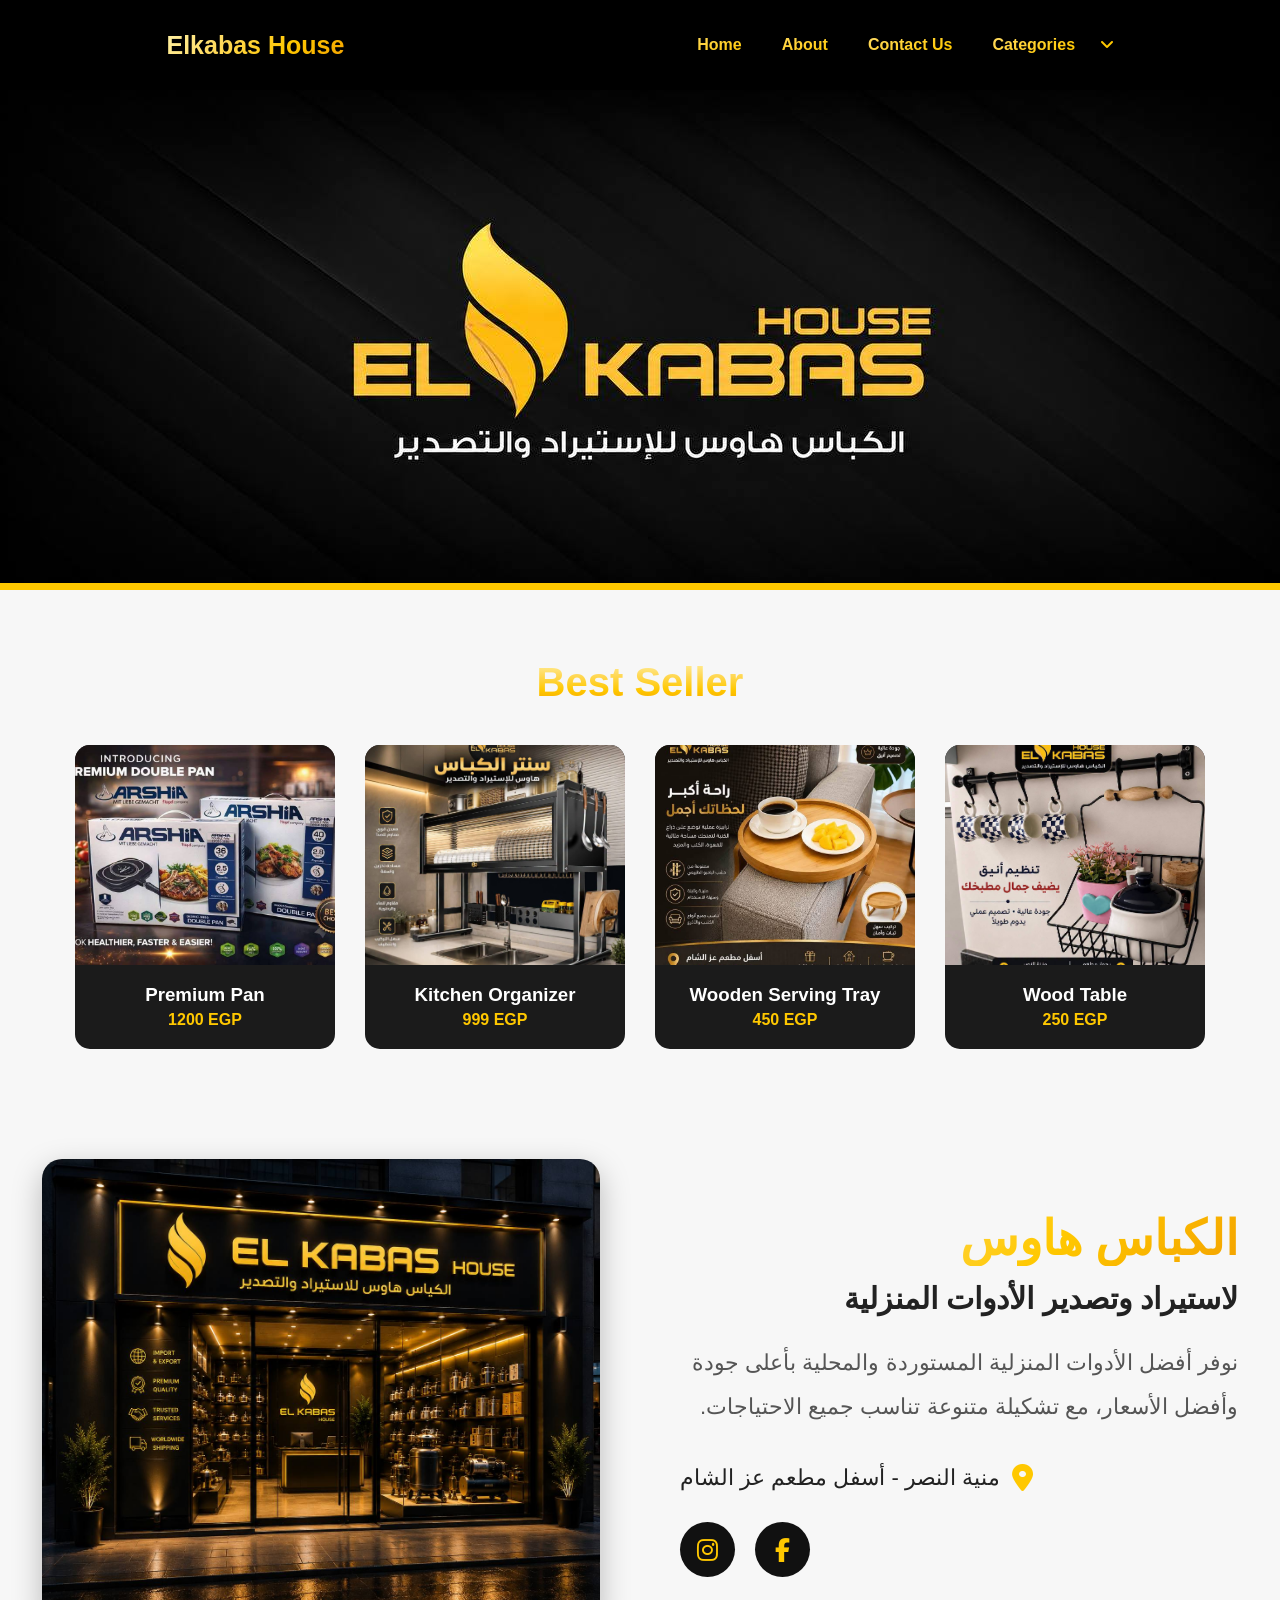
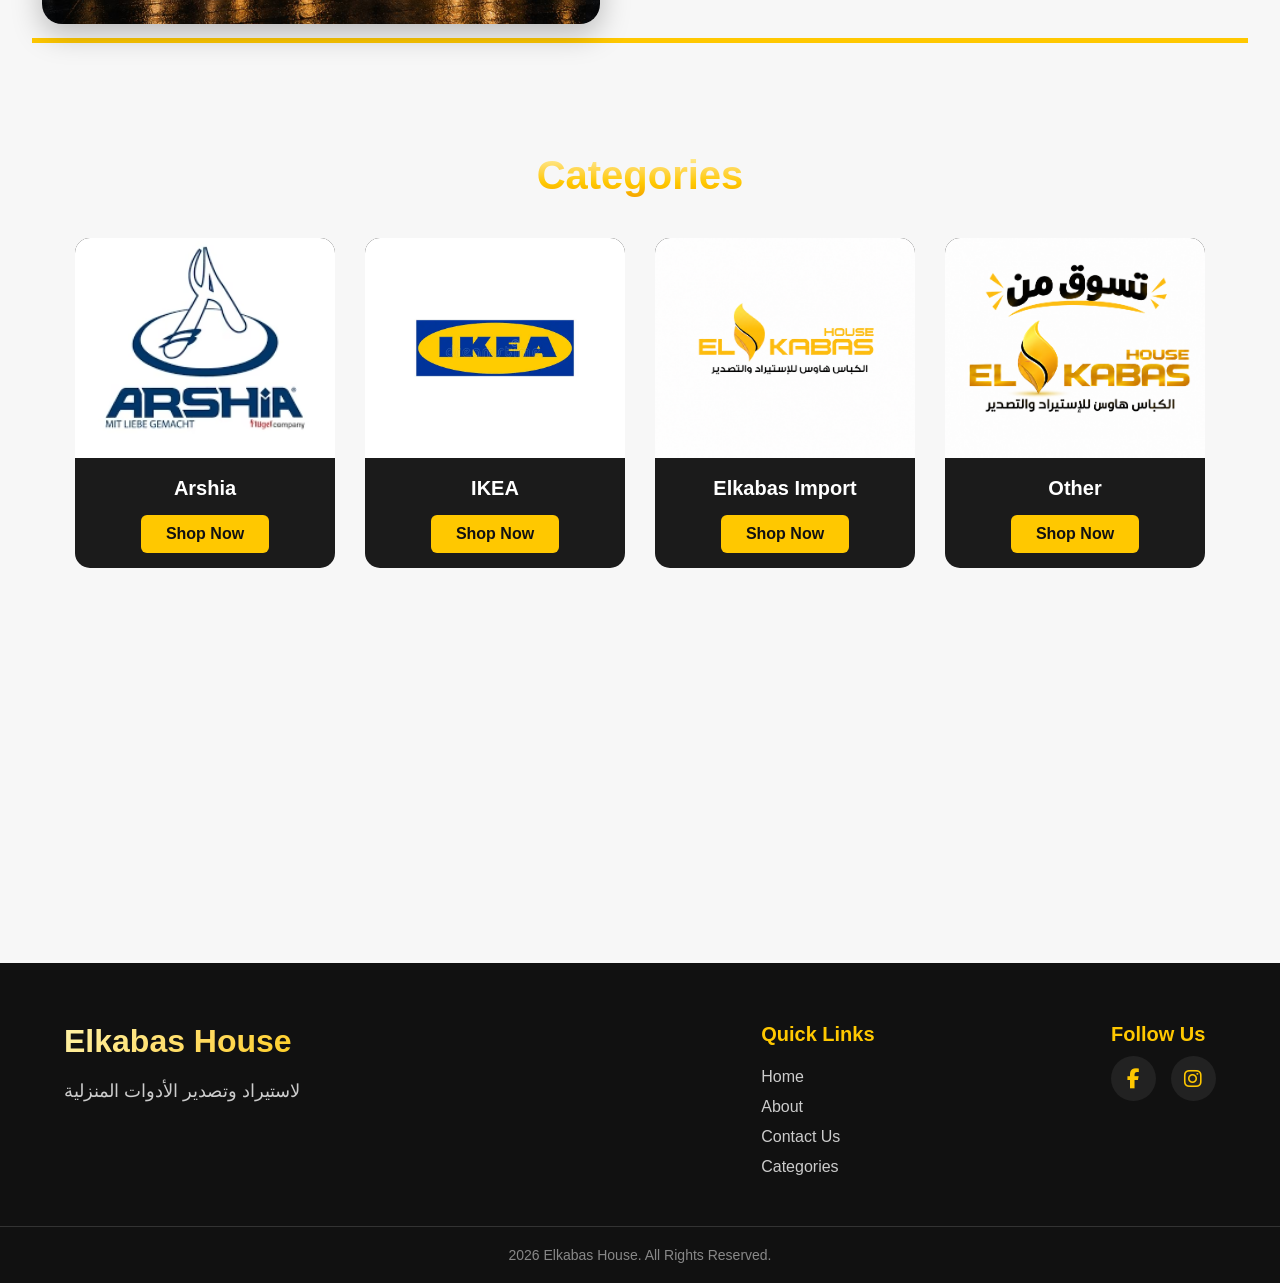
<file: index.html>
<!doctype html>
<html lang="en">
  <head>
    <meta charset="UTF-8" />
    <meta name="viewport" content="width=device-width, initial-scale=1.0" />
    <title>Elkabas House</title>
    <link rel="icon" type="image/x-icon" href="img/favicon.ico" />
    <link
      rel="stylesheet"
      href="https://cdnjs.cloudflare.com/ajax/libs/font-awesome/6.7.2/css/all.min.css"
    />

    <link rel="stylesheet" href="style.css" />
  </head>

  <body>
    <nav>
      <h3>Elkabas House</h3>

      <div class="links">
        <ul>
          <li class="close">
            <i class="fa-solid fa-x"></i>
          </li>
          <li>
            <a class="a1" href="#">Home</a>
          </li>
          <li>
            <a class="a1" href="#about-us">About</a>
          </li>
          <li>
            <a class="a1" href="#about-us">Contact Us</a>
          </li>
          <li class="dropdown">
            <a class="a1" href="#Categories">Categories</a>
            <i class="fa-solid fa-angle-down"></i>
            <ul class="dropdown-menu">
              <li><a href="product.html">ikea</a></li>
              <li><a href="product.html">arshia</a></li>
              <li><a href="product.html">elkabas import</a></li>
              <li><a href="product.html">other</a></li>
            </ul>
          </li>
        </ul>
        <div class="bar">
          <i class="fa-solid fa-bars"></i>
        </div>
      </div>
    </nav>
    <div class="logo">
      <img src="img/section1.jpg" alt="Elkabas House" />
    </div>
    <section class="best-seller">
      <h2>Best Seller</h2>
      <div class="cards"></div>
    </section>
    <section id="about-us">
      <div class="about-image">
        <img src="img/about.jpg" alt="Elkabas House" />
      </div>
      <div class="about-text">
        <h2>الكباس هاوس</h2>
        <h3>لاستيراد وتصدير الأدوات المنزلية</h3>
        <p>
          نوفر أفضل الأدوات المنزلية المستوردة والمحلية بأعلى جودة وأفضل
          الأسعار، مع تشكيلة متنوعة تناسب جميع الاحتياجات.
        </p>
        <div class="info">
          <div class="item">
            <i class="fa-solid fa-location-dot"></i>
            <span>منية النصر - أسفل مطعم عز الشام</span>
          </div>
          <div class="social">
            <a
              href="https://www.facebook.com/share/18yEUtdggN/?mibextid=wwXIfr"
              target="_blank"
            >
              <i class="fa-brands fa-facebook-f"></i>
            </a>
            <a href="https://www.instagram.com/elkabas_house" target="_blank">
              <i class="fa-brands fa-instagram"></i>
            </a>
          </div>
        </div>
      </div>
    </section>
    <section class="categories" id="Categories">
      <h2>Categories</h2>
      <div class="category-cards"></div>
    </section>
    <footer class="footer">
      <div class="footer-content">
        <div class="footer-brand">
          <h2>Elkabas House</h2>
          <p>لاستيراد وتصدير الأدوات المنزلية</p>
        </div>
        <div class="footer-links">
          <h3>Quick Links</h3>
          <a href="#">Home</a>
          <a href="#about-us">About</a>
          <a href="#about-us">Contact Us</a>
          <a href="#Categories">Categories</a>
        </div>
        <div class="footer-social">
          <h3>Follow Us</h3>
          <div class="footer-icons">
            <a
              href="https://www.facebook.com/share/18yEUtdggN/?mibextid=wwXIfr"
              target="_blank"
            >
              <i class="fa-brands fa-facebook-f"></i>
            </a>
            <a
              href="https://www.instagram.com/elkabas_house?igsh=MTFtcjU3cmd5dDB5dg=="
              target="_blank"
            >
              <i class="fa-brands fa-instagram"></i>
            </a>
          </div>
        </div>
      </div>
      <div class="footer-bottom">
        <p>2026 Elkabas House. All Rights Reserved.</p>
      </div>
    </footer>
    <script src="script.js"></script>
  </body>
</html>
</file>
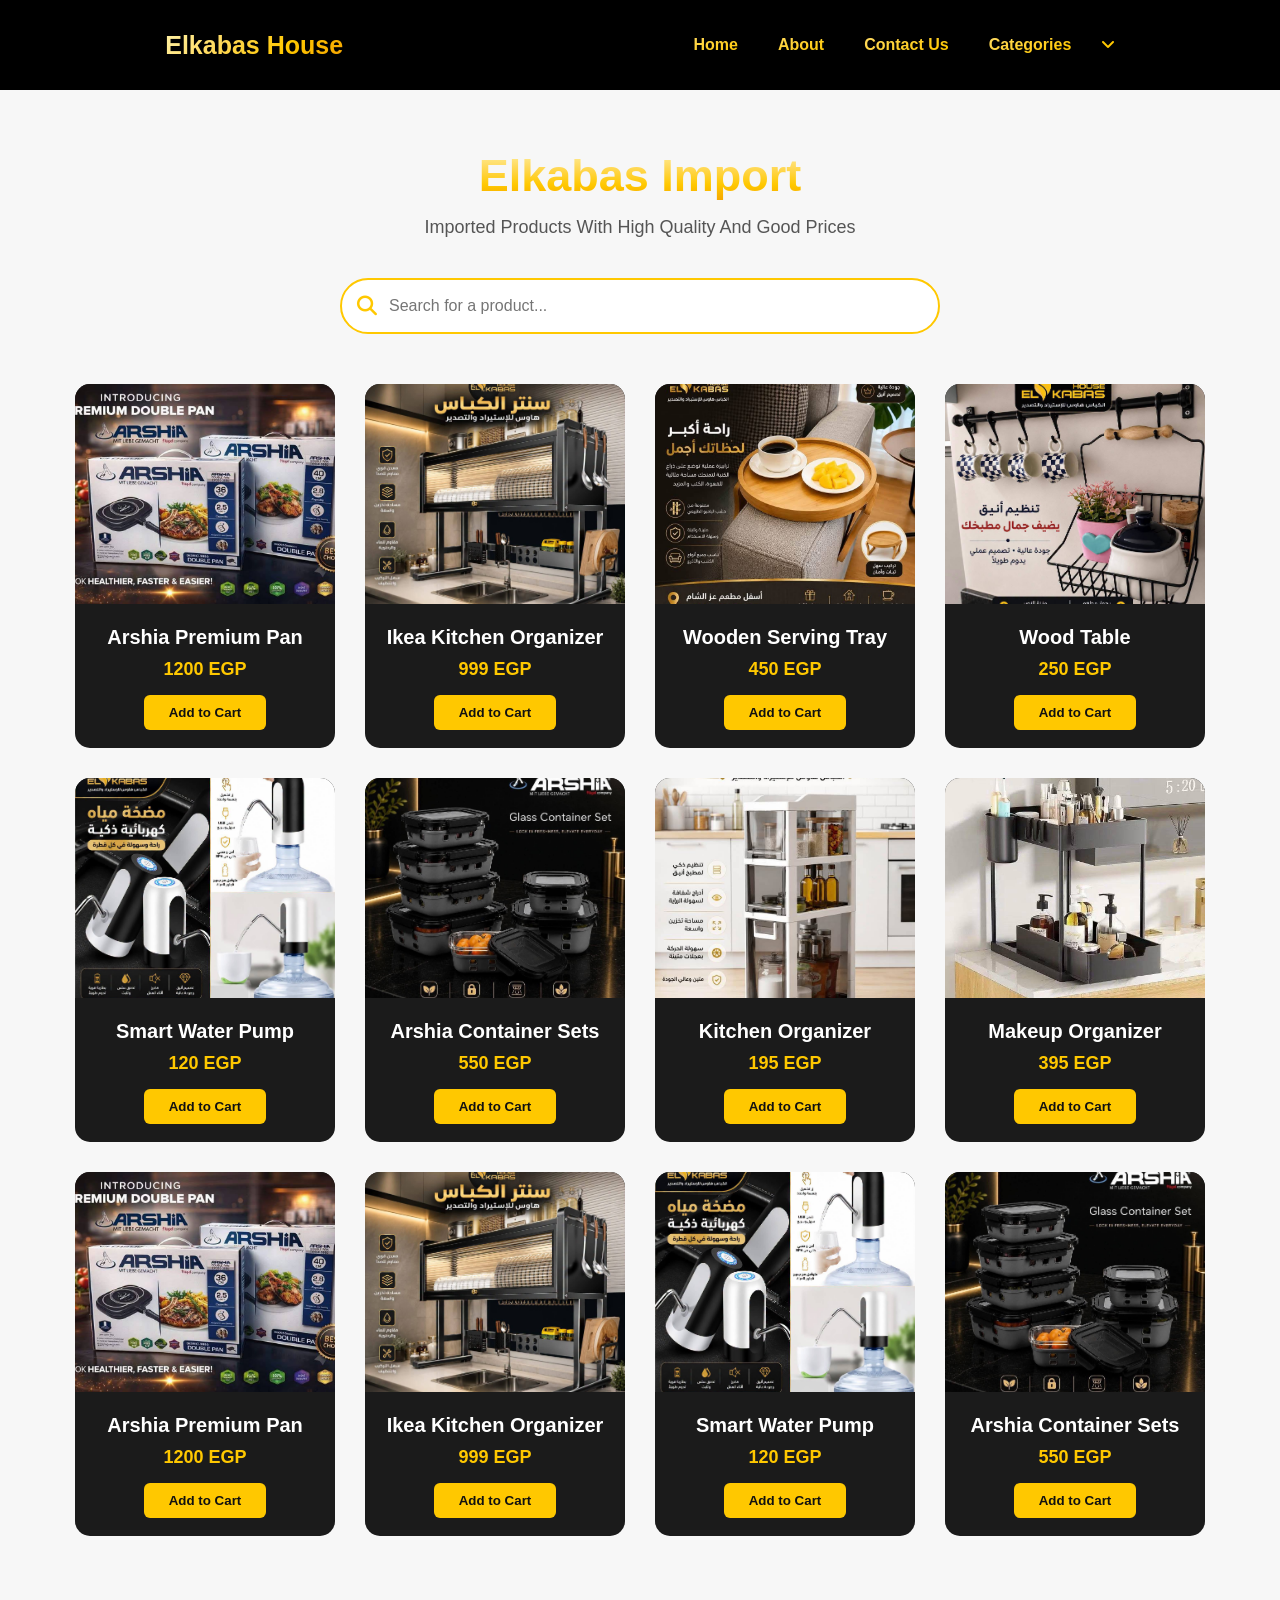
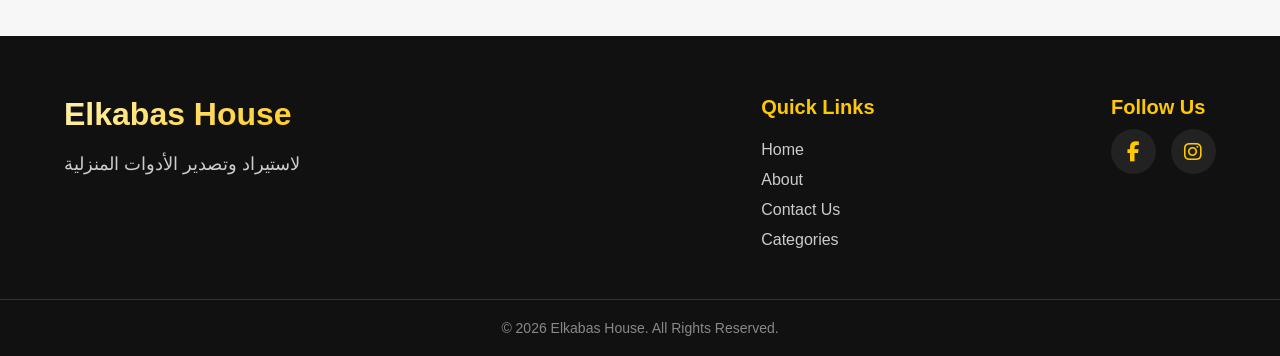
<file: product.html>
<!doctype html>
<html lang="en">
  <head>
    <meta charset="UTF-8" />
    <meta name="viewport" content="width=device-width, initial-scale=1.0" />

    <title>Elkabas Import</title>

    <link rel="icon" type="image/x-icon" href="img/favicon.ico" />

    <link
      rel="stylesheet"
      href="https://cdnjs.cloudflare.com/ajax/libs/font-awesome/6.7.2/css/all.min.css"
    />
    <link rel="stylesheet" href="product.css" />
  </head>

  <body>
    <nav>
      <h3>Elkabas House</h3>

      <div class="links">
        <ul id="menu">
          <li class="close" id="close">
            <i class="fa-solid fa-x"></i>
          </li>

          <li>
            <a class="a1" href="index.html">Home</a>
          </li>

          <li>
            <a class="a1" href="index.html#about-us">About</a>
          </li>

          <li>
            <a class="a1" href="index.html#about-us">Contact Us</a>
          </li>

          <li class="dropdown">
            <a class="a1" href="index.html#Categories">Categories</a>
            <i class="fa-solid fa-angle-down"></i>

            <ul class="dropdown-menu">
              <li><a href="#">IKEA</a></li>
              <li><a href="#">Arshia</a></li>
              <li><a href="#">Elkabas Import</a></li>
              <li><a href="#">Other</a></li>
            </ul>
          </li>
        </ul>

        <div class="bar" id="bar">
          <i class="fa-solid fa-bars"></i>
        </div>
      </div>
    </nav>

    <section class="page-title">
      <h1>Elkabas Import</h1>
      <p>Imported products with high quality and good prices</p>
    </section>

    <div class="search-box">
      <i class="fa-solid fa-magnifying-glass"></i>

      <input type="text" id="search" placeholder="Search for a product..." />
    </div>

    <section class="products" id="products"></section>

    <footer class="footer">
      <div class="footer-content">
        <div class="footer-brand">
          <h2>Elkabas House</h2>
          <p>لاستيراد وتصدير الأدوات المنزلية</p>
        </div>

        <div class="footer-links">
          <h3>Quick Links</h3>

          <a href="index.html">Home</a>
          <a href="index.html#about-us">About</a>
          <a href="index.html#about-us">Contact Us</a>
          <a href="index.html#Categories">Categories</a>
        </div>

        <div class="footer-social">
          <h3>Follow Us</h3>

          <div class="footer-icons">
            <a
              href="https://www.facebook.com/share/18yEUtdggN/?mibextid=wwXIfr"
              target="_blank"
            >
              <i class="fa-brands fa-facebook-f"></i>
            </a>

            <a href="https://www.instagram.com/elkabas_house" target="_blank">
              <i class="fa-brands fa-instagram"></i>
            </a>
          </div>
        </div>
      </div>

      <div class="footer-bottom">
        <p>© 2026 Elkabas House. All Rights Reserved.</p>
      </div>
    </footer>
    <script src="product.js"></script>
  </body>
</html>
</file>
<file: style.css>
* {
    padding: 0;
    margin: 0;
    box-sizing: border-box;
    font-family: 'Lucida Sans', Geneva, Verdana, sans-serif;
}

body {
    background: #f7f7f7;
    padding-top: 90px;
    text-transform: capitalize;
}

.bar {
    padding: 25px;
    cursor: pointer;
    color: #FFC800;
    display: none;
}

.close {
    padding: 25px;
    cursor: pointer;
    color: #FFC800;
    display: none;
}

nav {
    width: 100%;
    height: 90px;
    background-color: #000;
    display: flex;
    justify-content: space-around;
    align-items: center;
    position: fixed;
    top: 0;
    left: 0;
    z-index: 1000;
}

nav h3 {
    font-size: 25px;
    background: linear-gradient(135deg, #FFF2A8, #FFD95A, #FFC800, #F4A300);
    -webkit-background-clip: text;
    -webkit-text-fill-color: transparent;
}

ul {
    display: flex;
    list-style: none;
}

ul li .a1 {
    position: relative;
    text-decoration: none;
    padding: 25px 20px;
    font-weight: bold;
    background: linear-gradient(160deg, #FFF2A8, #FFD95A, #FFC800, #F4A300);
    -webkit-background-clip: text;
    -webkit-text-fill-color: transparent;
}

ul li .a1::after {
    content: "";
    position: absolute;
    left: 20px;
    bottom: 15px;
    width: 0;
    height: 2px;
    background: #FFC800;
    transition: width 0.4s ease;
}

ul li .a1:hover::after {
    width: calc(100% - 40px);
}

ul li .a1:hover {
    -webkit-text-fill-color: #fff;
}

.dropdown {
    position: relative;
}

.dropdown i {
    color: #FFC800;
    cursor: pointer;
}

.dropdown-menu {
    position: absolute;
    top: 100%;
    left: 0;
    width: 180px;
    background: #111111c0;
    border-radius: 8px;
    list-style: none;
    display: flex;
    flex-direction: column;
    opacity: 0;
    visibility: hidden;
    transform: translateY(15px);
    transition: 0.4s ease;
    overflow: hidden;
}

.dropdown-menu li {
    width: 100%;
}

.dropdown-menu li a {
    display: block;
    padding: 12px 15px;
    text-decoration: none;
    color: #ffc800;
}

.dropdown-menu li a:hover {
    background: #222;
    color: #fff;
}

.dropdown:hover .dropdown-menu {
    opacity: 1;
    visibility: visible;
    transform: translateY(0);
}

.logo {
    width: 100%;
    height: 500px;
    margin: auto;
    overflow: hidden;
    border-bottom: 7px solid #FFC800;
}

.logo img {
    width: 100%;
    height: 100%;
    object-fit: cover;
}

.best-seller {
    width: 90%;
    margin: 70px auto;
}

.best-seller h2,
.categories h2 {
    text-align: center;
    margin-bottom: 40px;
    font-size: 40px;
    background: linear-gradient(180deg, #FFF2A8, #FFD95A, #FFC800, #F4A300);
    -webkit-background-clip: text;
    -webkit-text-fill-color: transparent;
}

.cards,
.category-cards {
    display: flex;
    justify-content: center;
    gap: 30px;
    flex-wrap: wrap;
}

.card,
.category-card {
    width: 260px;
    background: #1b1b1b;
    border-radius: 15px;
    overflow: hidden;
    transition: 0.3s;
}

.card:hover,
.category-card:hover {
    transform: translateY(-10px);
}

.card img,
.category-card img {
    width: 100%;
    height: 220px;
    object-fit: cover;
}

.card h3 {
    color: #fff;
    text-align: center;
    padding: 15px 0 5px;
}

.card p {
    color: #FFC800;
    text-align: center;
    padding-bottom: 20px;
    font-weight: bold;
}

#about-us {
    width: 95%;
    margin: 100px auto;
    display: flex;
    justify-content: space-between;
    align-items: center;
    gap: 80px;
    padding: 10px;
    border-bottom: 5px solid #FFC800;
}

.about-image,
.about-text {
    width: 50%;
}

.about-image img {
    width: 100%;
    height: 100%;
    object-fit: cover;
    border-radius: 20px;
    box-shadow: 0 10px 30px rgba(0, 0, 0, 0.25);
}

.about-text {
    direction: rtl;
    text-align: right;
}

.about-text h2 {
    font-size: 48px;
    margin-bottom: 15px;
    background: linear-gradient(135deg, #FFF2A8, #FFD95A, #FFC800, #F4A300);
    -webkit-background-clip: text;
    -webkit-text-fill-color: transparent;
}

.about-text h3 {
    font-size: 30px;
    color: #222;
    margin-bottom: 25px;
}

.about-text p {
    font-size: 22px;
    color: #555;
    line-height: 2;
    margin-bottom: 35px;
}

.item {
    display: flex;
    align-items: center;
    justify-content: flex-end;
    gap: 12px;
    margin-bottom: 30px;
    font-size: 22px;
    color: #222;
}

.item i {
    color: #FFC800;
    font-size: 28px;
}

.social {
    display: flex;
    justify-content: flex-end;
    gap: 20px;
}

.social a {
    width: 55px;
    height: 55px;
    border-radius: 50%;
    background: #111;
    color: #FFC800;
    display: flex;
    justify-content: center;
    align-items: center;
    font-size: 24px;
    text-decoration: none;
    transition: 0.3s;
}

.social a:hover {
    background: #FFC800;
    color: #111;
    transform: translateY(-5px);
}

.categories {
    width: 90%;
    margin: 100px auto;
    min-height: 80vh;
    padding: 10px;
}

.category-content {
    text-align: center;
    padding: 15px;
}

.category-content h3 {
    color: #fff;
    font-size: 20px;
    margin-bottom: 15px;
}

.category-content a {
    display: inline-block;
    padding: 10px 25px;
    background: #FFC800;
    color: #111;
    text-decoration: none;
    font-weight: bold;
    border-radius: 6px;
    transition: 0.3s;
}

.category-content a:hover {
    background: #fff;
    color: #111;
}

.footer {
    background: #111;
    color: #fff;
    margin-top: 100px;
    padding-top: 60px;
}

.footer-content {
    width: 90%;
    margin: auto;
    display: flex;
    justify-content: space-between;
    align-items: flex-start;
    gap: 50px;
    padding-bottom: 50px;
}

.footer-brand {
    width: 40%;
}

.footer-brand h2 {
    font-size: 32px;
    margin-bottom: 15px;
    background: linear-gradient(135deg, #FFF2A8, #FFD95A, #FFC800, #F4A300);
    -webkit-background-clip: text;
    -webkit-text-fill-color: transparent;
}

.footer-brand p {
    color: #ccc;
    font-size: 18px;
    line-height: 1.8;
}

.footer-links {
    display: flex;
    flex-direction: column;
    gap: 12px;
}

.footer-links h3,
.footer-social h3 {
    color: #FFC800;
    font-size: 20px;
    margin-bottom: 10px;
}

.footer-links a {
    color: #ccc;
    text-decoration: none;
    transition: 0.3s;
}

.footer-links a:hover {
    color: #FFC800;
    padding-left: 5px;
}

.footer-social {
    display: flex;
    flex-direction: column;
}

.footer-icons {
    display: flex;
    gap: 15px;
}

.footer-icons a {
    width: 45px;
    height: 45px;
    border-radius: 50%;
    background: #222;
    color: #FFC800;
    display: flex;
    justify-content: center;
    align-items: center;
    font-size: 20px;
    text-decoration: none;
    transition: 0.3s;
}

.footer-icons a:hover {
    background: #FFC800;
    color: #111;
    transform: translateY(-5px);
}

.footer-bottom {
    border-top: 1px solid #333;
    text-align: center;
    padding: 20px;
}

.footer-bottom p {
    color: #888;
    font-size: 14px;
}

@media (max-width: 600px) {

    body {
        padding-top: 75px;
    }

    nav {
        height: 75px;
        padding: 0 15px;
        justify-content: space-between;
    }

    .logo {
        width: 100%;
        height: 300px;
        margin: 0;
        border-bottom: 5px solid #ffc800;
    }

    .logo img {
        width: 100%;
        height: 100%;
        object-fit: cover;
        display: block;
    }

    nav h3 {
        font-size: 20px;
    }

    .bar {
        display: block;
        padding: 10px;
        font-size: 22px;
        cursor: pointer;
    }

    nav .links>ul {
        width: min(280px, 82vw);
        height: calc(100vh - 75px);
        position: fixed;
        top: 75px;
        right: 0;
        padding: 65px 15px 25px;
        display: none;
        flex-direction: column;
        align-items: stretch;
        gap: 5px;
        background: rgba(10, 10, 10, 0.98);
        backdrop-filter: blur(15px);
        box-shadow: -10px 0 30px rgba(0, 0, 0, 0.4);
        z-index: 1001;
        overflow-y: auto;
        scrollbar-width: none;
        -ms-overflow-style: none;
    }

    nav .links>ul::-webkit-scrollbar {
        display: none;
    }

    nav .links>ul.active {
        display: flex;
    }

    nav .links>ul>.close {
        display: flex;
        position: absolute;
        top: 15px;
        right: 15px;
        width: 40px;
        height: 40px;
        padding: 0;
        align-items: center;
        justify-content: center;
        color: #FFC800;
        font-size: 20px;
        cursor: pointer;
        z-index: 1003;
    }

    nav .links>ul>.close:hover {
        color: #fff;
    }

    nav .links>ul>li {
        width: 100%;
    }

    nav .links>ul>li>.a1 {
        display: block;
        width: 100%;
        padding: 14px 15px;
        border-radius: 8px;
        font-size: 17px;
        text-align: left;
    }

    nav .links>ul>li>.a1:hover {
        background: rgba(255, 200, 0, 0.1);
    }

    nav .links>ul>li>.a1::after {
        display: none;
    }

    .dropdown {
        position: relative;
        width: 100%;
    }

    .dropdown>i {
        position: absolute;
        right: 15px;
        top: 17px;
        color: #FFC800;
        font-size: 14px;
        transition: transform 0.3s ease;
        cursor: pointer;
    }

    .dropdown-menu {
        position: static;
        width: 100%;
        margin-top: 5px;
        padding: 5px;
        display: none;
        flex-direction: column;
        background: rgba(25, 25, 25, 0.95);
        border-radius: 8px;
        opacity: 0;
        visibility: hidden;
        transform: none;
        box-shadow: inset 0 0 15px rgba(0, 0, 0, 0.3);
        overflow: hidden;
    }

    .dropdown:hover .dropdown-menu {
        opacity: 0;
        visibility: hidden;
        display: none;
        transform: none;
    }

    .dropdown .dropdown-menu.active {
        display: flex;
        opacity: 1;
        visibility: visible;
    }

    .dropdown-menu li {
        width: 100%;
    }

    .dropdown-menu li a {
        display: block;
        width: 100%;
        padding: 12px 15px;
        border-radius: 6px;
        color: #FFC800;
        font-size: 15px;
        text-decoration: none;
    }

    .dropdown-menu li a:hover {
        background: #222;
        color: #fff;
    }

    .dropdown.open>i {
        transform: rotate(180deg);
    }

    body.menu-open {
        overflow: hidden;
    }

    #about-us {
        flex-direction: column;
        gap: 40px;
    }

    .about-image,
    .about-text {
        width: 100%;
    }

    .about-text h2 {
        font-size: 38px;
    }

    .about-text h3 {
        font-size: 25px;
    }

    .about-text p {
        font-size: 18px;
    }

    .footer-content {
        flex-direction: column;
        gap: 40px;
    }

    .footer-brand {
        width: 100%;
    }
}
</file>
<file: product.css>
* {
    padding: 0;
    margin: 0;
    box-sizing: border-box;
    font-family: "Lucida Sans", Geneva, Verdana, sans-serif;
}

body {
    background: #f7f7f7;
    padding-top: 90px;
    text-transform: capitalize;
}

nav {
    width: 100%;
    height: 90px;
    background-color: #000;
    display: flex;
    justify-content: space-around;
    align-items: center;
    position: fixed;
    top: 0;
    left: 0;
    z-index: 1000;
}

nav h3 {
    font-size: 25px;
    background: linear-gradient(135deg, #fff2a8, #ffd95a, #ffc800, #f4a300);
    -webkit-background-clip: text;
    -webkit-text-fill-color: transparent;
}

ul {
    display: flex;
    list-style: none;
}

ul li .a1 {
    position: relative;
    text-decoration: none;
    padding: 25px 20px;
    font-weight: bold;
    background: linear-gradient(160deg, #fff2a8, #ffd95a, #ffc800, #f4a300);
    -webkit-background-clip: text;
    -webkit-text-fill-color: transparent;
}

ul li .a1::after {
    content: "";
    position: absolute;
    left: 20px;
    bottom: 15px;
    width: 0;
    height: 2px;
    background: #ffc800;
    transition: 0.4s ease;
}

ul li .a1:hover::after {
    width: calc(100% - 40px);
}

ul li .a1:hover {
    -webkit-text-fill-color: #fff;
}

.bar,
.close {
    padding: 25px;
    cursor: pointer;
    color: #ffc800;
    display: none;
}

.dropdown {
    position: relative;
}

.dropdown>i {
    color: #ffc800;
    margin-left: 5px;
    cursor: pointer;
}

.dropdown-menu {
    position: absolute;
    top: 100%;
    left: 0;
    width: 180px;
    background: #111;
    border-radius: 8px;
    display: flex;
    flex-direction: column;
    opacity: 0;
    visibility: hidden;
    transform: translateY(15px);
    transition: 0.4s ease;
    overflow: hidden;
}

.dropdown-menu li {
    width: 100%;
}

.dropdown-menu li a {
    display: block;
    padding: 12px 15px;
    text-decoration: none;
    color: #ffc800;
}

.dropdown-menu li a:hover {
    background: #222;
    color: #fff;
}

.dropdown:hover .dropdown-menu {
    opacity: 1;
    visibility: visible;
    transform: translateY(0);
}

.page-title {
    text-align: center;
    margin: 60px auto 40px;
}

.page-title h1 {
    font-size: 45px;
    margin-bottom: 15px;
    background: linear-gradient(180deg, #fff2a8, #ffd95a, #ffc800, #f4a300);
    -webkit-background-clip: text;
    -webkit-text-fill-color: transparent;
}

.page-title p {
    color: #555;
    font-size: 18px;
}

.search-box {
    width: 90%;
    max-width: 600px;
    margin: 0 auto 50px;
    display: flex;
    align-items: center;
    background: #fff;
    border: 2px solid #ffc800;
    border-radius: 30px;
    padding: 5px 15px;
}

.search-box i {
    color: #ffc800;
    font-size: 20px;
}

.search-box input {
    width: 100%;
    border: none;
    outline: none;
    padding: 12px;
    font-size: 16px;
    background: transparent;
}

.products {
    width: 90%;
    margin: auto;
    display: flex;
    justify-content: center;
    gap: 30px;
    flex-wrap: wrap;
    min-height: 400px;
}

.product {
    width: 260px;
    background: #1b1b1b;
    border-radius: 15px;
    overflow: hidden;
    transition: 0.3s;
}

.product:hover {
    transform: translateY(-10px);
}

.product img {
    width: 100%;
    height: 220px;
    object-fit: cover;
}

.product-info {
    padding: 18px;
    text-align: center;
}

.product-info h3 {
    color: #fff;
    font-size: 20px;
    margin-bottom: 10px;
}

.product-info p {
    color: #ffc800;
    font-size: 18px;
    font-weight: bold;
    margin-bottom: 15px;
}

.product-info button {
    border: none;
    padding: 10px 25px;
    background: #ffc800;
    color: #111;
    border-radius: 6px;
    font-weight: bold;
    cursor: pointer;
    transition: 0.3s;
}

.product-info button:hover {
    background: #fff;
}

.no-result {
    width: 100%;
    text-align: center;
    font-size: 22px;
    color: #555;
    margin-top: 50px;
}

.footer {
    background: #111;
    color: #fff;
    margin-top: 100px;
    padding-top: 60px;
}

.footer-content {
    width: 90%;
    margin: auto;
    display: flex;
    justify-content: space-between;
    align-items: flex-start;
    gap: 50px;
    padding-bottom: 50px;
}

.footer-brand {
    width: 40%;
}

.footer-brand h2 {
    font-size: 32px;
    margin-bottom: 15px;
    background: linear-gradient(135deg, #fff2a8, #ffd95a, #ffc800, #f4a300);
    -webkit-background-clip: text;
    -webkit-text-fill-color: transparent;
}

.footer-brand p {
    color: #ccc;
    font-size: 18px;
    line-height: 1.8;
}

.footer-links {
    display: flex;
    flex-direction: column;
    gap: 12px;
}

.footer-links h3,
.footer-social h3 {
    color: #ffc800;
    font-size: 20px;
    margin-bottom: 10px;
}

.footer-links a {
    color: #ccc;
    text-decoration: none;
    transition: 0.3s;
}

.footer-links a:hover {
    color: #ffc800;
    padding-left: 5px;
}

.footer-social {
    display: flex;
    flex-direction: column;
}

.footer-icons {
    display: flex;
    gap: 15px;
}

.footer-icons a {
    width: 45px;
    height: 45px;
    border-radius: 50%;
    background: #222;
    color: #ffc800;
    display: flex;
    justify-content: center;
    align-items: center;
    font-size: 20px;
    text-decoration: none;
    transition: 0.3s;
}

.footer-icons a:hover {
    background: #ffc800;
    color: #111;
    transform: translateY(-5px);
}

.footer-bottom {
    border-top: 1px solid #333;
    text-align: center;
    padding: 20px;
}

.footer-bottom p {
    color: #888;
    font-size: 14px;
}

.success-message {
    position: fixed;
    top: 20px;
    left: 50%;
    transform: translateX(-50%);
    background-color: #28a745;
    color: white;
    padding: 15px 25px;
    border-radius: 8px;
    font-size: 16px;
    font-weight: bold;
    z-index: 9999;
    box-shadow: 0 5px 15px rgba(0, 0, 0, 0.3);
    animation: showMessage 0.3s ease;
}

@keyframes showMessage {
    from {
        opacity: 0;
        transform: translate(-50%, -20px);
    }

    to {
        opacity: 1;
        transform: translate(-50%, 0);
    }
}

@media (max-width: 600px) {
    body {
        padding-top: 75px;
    }

    nav {
        height: 75px;
        padding: 0 15px;
        justify-content: space-between;
    }

    nav h3 {
        font-size: 20px;
    }

    .bar {
        display: block;
        padding: 10px;
        font-size: 22px;
        cursor: pointer;
    }

    nav .links>ul {
        width: min(280px, 82vw);
        height: calc(100vh - 75px);
        position: fixed;
        top: 75px;
        right: 0;
        padding: 65px 15px 25px;
        display: none;
        flex-direction: column;
        align-items: stretch;
        gap: 5px;
        background: rgba(10, 10, 10, 0.98);
        backdrop-filter: blur(15px);
        box-shadow: -10px 0 30px rgba(0, 0, 0, 0.4);
        z-index: 1001;
        overflow-y: auto;
        scrollbar-width: none;
        -ms-overflow-style: none;
    }

    nav .links>ul::-webkit-scrollbar {
        display: none;
    }

    nav .links>ul.active {
        display: flex;
    }

    nav .links>ul>.close {
        display: flex;
        position: absolute;
        top: 15px;
        right: 15px;
        width: 40px;
        height: 40px;
        padding: 0;
        align-items: center;
        justify-content: center;
        color: #ffc800;
        font-size: 20px;
        cursor: pointer;
        z-index: 1003;
    }

    nav .links>ul>.close:hover {
        color: #fff;
    }

    nav .links>ul>li {
        width: 100%;
    }

    nav .links>ul>li>.a1 {
        display: block;
        width: 100%;
        padding: 14px 15px;
        border-radius: 8px;
        font-size: 17px;
        text-align: left;
    }

    nav .links>ul>li>.a1:hover {
        background: rgba(255, 200, 0, 0.1);
    }

    nav .links>ul>li>.a1::after {
        display: none;
    }

    .dropdown {
        position: relative;
        width: 100%;
    }

    .dropdown>i {
        position: absolute;
        right: 15px;
        top: 17px;
        color: #ffc800;
        font-size: 14px;
        transition: transform 0.3s ease;
        cursor: pointer;
    }

    .dropdown-menu {
        position: static;
        width: 100%;
        margin-top: 5px;
        padding: 5px;
        display: none;
        flex-direction: column;
        background: rgba(25, 25, 25, 0.95);
        border-radius: 8px;
        opacity: 0;
        visibility: hidden;
        transform: none;
        box-shadow: inset 0 0 15px rgba(0, 0, 0, 0.3);
        overflow: hidden;
    }

    .dropdown:hover .dropdown-menu {
        opacity: 0;
        visibility: hidden;
        display: none;
        transform: none;
    }

    .dropdown .dropdown-menu.active {
        display: flex;
        opacity: 1;
        visibility: visible;
    }

    .dropdown-menu li {
        width: 100%;
    }

    .dropdown-menu li a {
        display: block;
        width: 100%;
        padding: 12px 15px;
        border-radius: 6px;
        color: #ffc800;
        font-size: 15px;
        text-decoration: none;
    }

    .dropdown-menu li a:hover {
        background: #222;
        color: #fff;
    }

    .dropdown.open>i {
        transform: rotate(180deg);
    }

    body.menu-open {
        overflow: hidden;
    }

    .page-title {
        margin-top: 40px;
    }

    .page-title h1 {
        font-size: 35px;
    }

    .page-title p {
        font-size: 15px;
        padding: 0 15px;
    }

    .product {
        width: 90%;
        max-width: 300px;
    }

    .footer-content {
        flex-direction: column;
        gap: 40px;
    }

    .footer-brand {
        width: 100%;
    }
}
</file>
